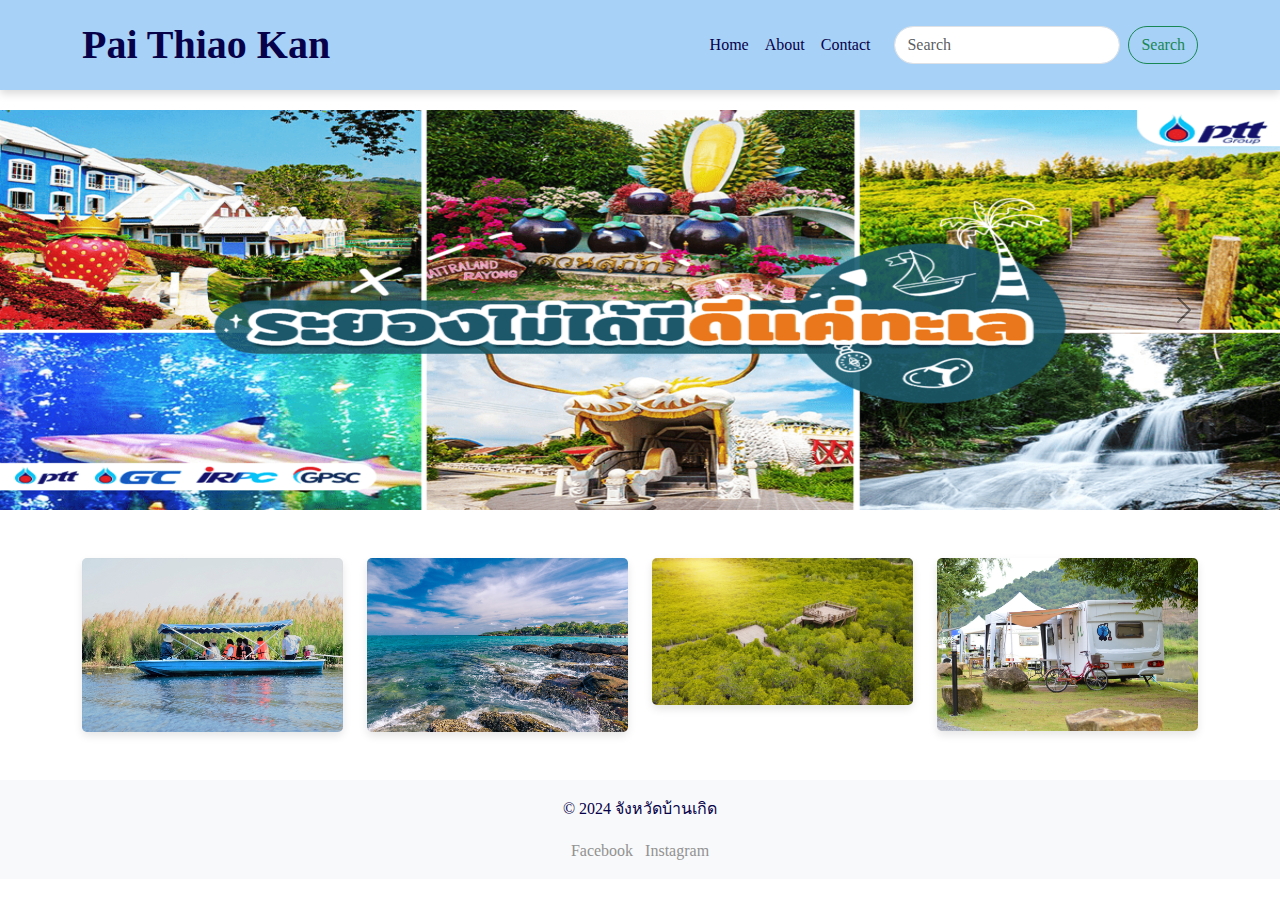
<file: index.html>
<!DOCTYPE html>
<html lang="en">
<head>
    <meta charset="UTF-8">
    <meta name="viewport" content="width=device-width, initial-scale=1.0">
    <title>สถานที่ท่องเที่ยวในระยอง</title>
    <link href="https://cdn.jsdelivr.net/npm/bootstrap@5.3.0-alpha1/dist/css/bootstrap.min.css" rel="stylesheet">
    <link rel="stylesheet" href="css/style.css">
</head>
<body>
    <nav class="navbar navbar-expand-lg navbar-light bg-light">
        <div class="container">
            <a class="navbar-brand">Pai Thiao Kan</a>
            <button 
            class="navbar-toggler ms-auto" 
            type="button" 
            data-bs-toggle="collapse" 
            data-bs-target="#navbarNav" 
            aria-controls="navbarNav" 
            aria-expanded="false" 
            aria-label="Toggle navigation">
                <span class="navbar-toggler-icon"></span>
            </button>
            <div class="collapse navbar-collapse" id="navbarNav">
                <ul class="navbar-nav ms-auto">
                    <li class="nav-item"><a class="nav-link" href="index.html">Home</a></li>
                    <li class="nav-item"><a class="nav-link" href="places.html">About</a></li>
                    <li class="nav-item"><a class="nav-link" href="contact.html">Contact</a></li>
                </ul>
            </div>
            <div>
                <form class="d-flex ms-3">
                    <input class="form-control me-2" type="search" placeholder="Search" aria-label="Search">
                    <button class="btn btn-outline-success" type="submit">Search</button>
                </form>
        </div>
        </div>
    </nav>
    <div id="heroCarousel" class="carousel slide" data-bs-ride="carousel">
        <div class="carousel-inner">
            <div class="carousel-item active">
                <img src="images/h1.png" class="d-block w-100" alt="...">
            </div>
            <div class="carousel-item">
                <img src="images/h2.jpg" class="d-block w-100" alt="...">
            </div>
            <div class="carousel-item">
                <img src="images/h3.jpeg" class="d-block w-100" alt="...">
            </div>
        </div>
        <button class="carousel-control-prev" type="button" data-bs-target="#heroCarousel" data-bs-slide="prev">
            <span class="carousel-control-prev-icon" aria-hidden="true"></span>
        </button>
        <button class="carousel-control-next" type="button" data-bs-target="#heroCarousel" data-bs-slide="next">
            <span class="carousel-control-next-icon" aria-hidden="true"></span>
        </button>
    </div>
    <div class="container my-5">
        <div class="row g-4">
            <div class="col-lg-3 col-md-6">
                <div class="card">
                    <div class="card-img">
                        <img src="images/place11.jpg" alt="สวนพฤกษศาสตร์ ระยอง">
                        <div class="overlay">
                            <h5>สวนพฤกษศาสตร์ ระยอง</h5>
                            <p>สวนพฤกษศาสตร์ระยองซึ่งเป็นศูนย์ศึกษาวิจัยและรวบรวมพรรณไม้ของภาคตะวันออก สภาพนิเวศวิทยาของพื้นที่ชุ่มน้ำและป่าเสม็ด</p>
                        </div>
                    </div>
                </div>
            </div> 
            <div class="col-lg-3 col-md-6">
                <div class="card">
                    <div class="card-img">
                        <img src="images/place 2.jpg" alt="เกาะเสม็ด">
                        <div class="overlay">
                            <h5>เกาะเสม็ด</h5>
                            <p>เกาะเสม็ดเป็นเกาะที่อยู่ในเขตของอุทยานแห่งชาติเขาแหลมหญ้า-หมู่เกาะเสม็ด มีชายหาดที่สวยงามที่พัก รีสอร์ทสวยๆ คาเฟ่ ร้านอาหาร</p>
                        </div>
                    </div>
                </div>
            </div>
            <div class="col-lg-3 col-md-6">
                <div class="card">
                    <div class="card-img">
                        <img src="images/place 3.webp">
                        <div class="overlay">
                            <h5>ทุ่งโปรงทอง</h5>
                            <p">ทุ่งโปรงทอง ปากน้ำประแสร์ ระยองรายล้อมไปด้วยต้นโปรงทองสีเขียวขจีปนสีทองอร่ามพร้อมโอโซนบริสุทธิ์ที่หาไม่ได้แน่ๆในเมืองใหญ่</p>
                        </div>
                    </div>
                </div>
            </div>
            <div class="col-lg-3 col-md-6">
                <div class="card">
                    <div class="card-img">
                        <img src="images/place 7.jpg">
                        <div class="overlay">
                            <h5>สวนละไม</h5>
                            <p>มุมไฮไลท์ของที่นี่ ก็คงจะหนีไม่พ้นทางเดิน อุโมงค์กระจก ที่สามารถเห็นชีวิตของสัตว์ใต้ทะเลได้อย่างใกล้ชิดนั่นเอง</p>
                        </div>
                    </div>
                </div>
            </div>
        </div>
    </div>
    
    <footer class="bg-light text-center py-3 mt-5">
        <p>&copy; 2024 จังหวัดบ้านเกิด</p>
        <div>
            <a href="https://www.facebook.com/Rayongrayongfanpage/?locale=th_TH" class="me-2">Facebook</a>
            <a href="https://www.instagram.com/rayonghip/">Instagram</a>
        </div>
    </footer>
    <script src="https://cdn.jsdelivr.net/npm/bootstrap@5.3.0-alpha1/dist/js/bootstrap.bundle.min.js"></script>
    <script src="js/script.js"></script>
</body>
</html>
</file>
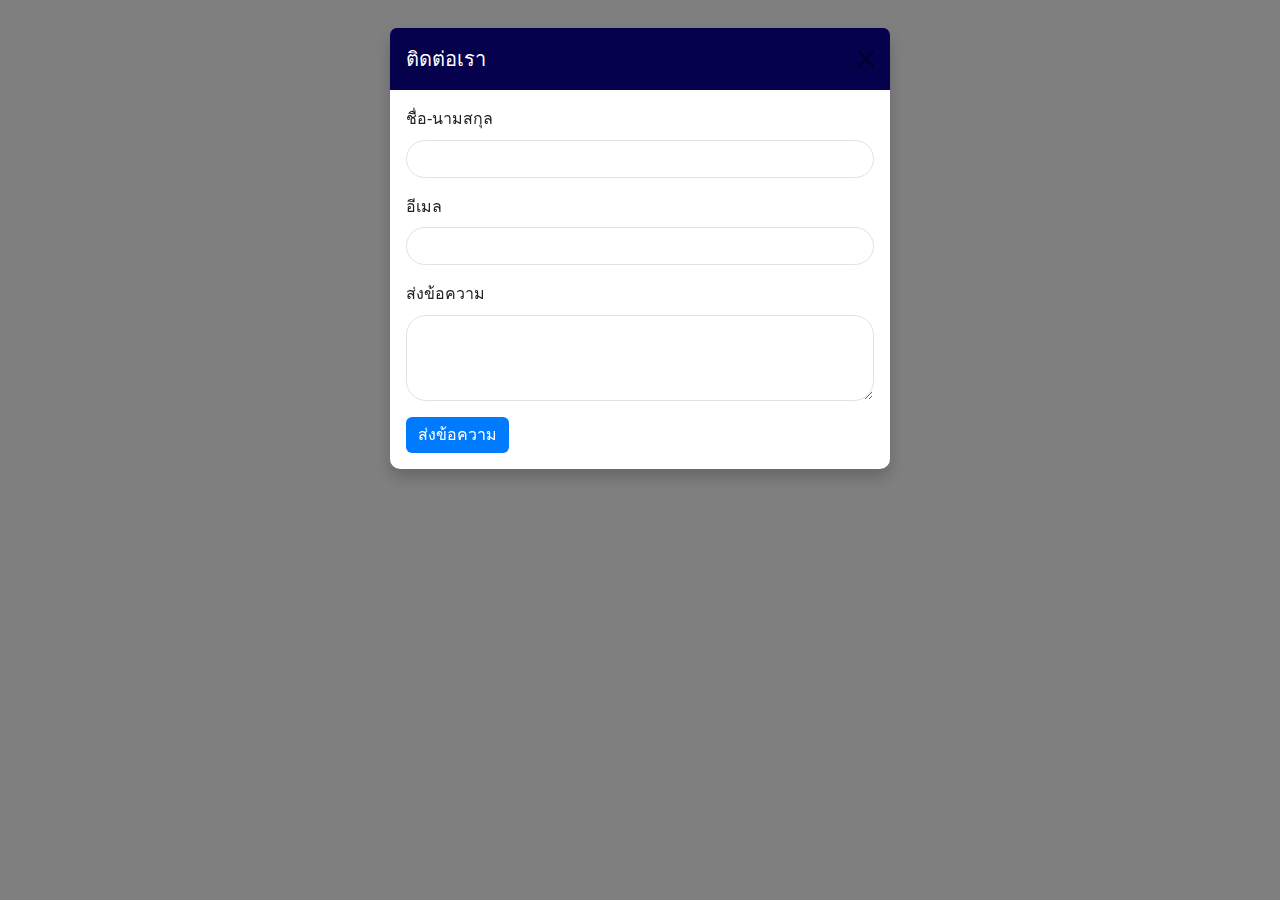
<file: contact.html>
<!DOCTYPE html>
<html lang="en">
<head>
    <meta charset="UTF-8">
    <meta name="viewport" content="width=device-width, initial-scale=1.0">
    <title>contact</title>
    <link href="https://cdn.jsdelivr.net/npm/bootstrap@5.3.0-alpha1/dist/css/bootstrap.min.css" rel="stylesheet">
    <link rel="stylesheet" href="css/style.css">
</head>
<body>
    <div class="modal fade" id="contactModal" tabindex="-1" aria-labelledby="contactModalLabel" aria-hidden="true">
        <div class="modal-dialog">
            <div class="modal-content">
                <div class="modal-header">
                    <h5 class="modal-title" id="contactModalLabel">ติดต่อเรา</h5>
                    <button type="button" class="btn-close" data-bs-dismiss="modal" aria-label="Close"></button>
                </div>
                <div class="modal-body">
                    <form>
                        <div class="mb-3">
                            <label for="name" class="form-label">ชื่อ-นามสกุล</label>
                            <input type="text" class="form-control" id="name">
                        </div>
                        <div class="mb-3">
                            <label for="email" class="form-label">อีเมล</label>
                            <input type="email" class="form-control" id="email">
                        </div>
                        <div class="mb-3">
                            <label for="message" class="form-label">ส่งข้อความ</label>
                            <textarea class="form-control" id="message" rows="3"></textarea>
                        </div>
                        <button type="submit" class="btn btn-primary">ส่งข้อความ</button>
                    </form>
                </div>
            </div>
        </div>
    </div>
    <script src="https://cdn.jsdelivr.net/npm/bootstrap@5.3.0-alpha1/dist/js/bootstrap.bundle.min.js"></script>

    <script>
        window.onload = function() {
            var myModal = new bootstrap.Modal(document.getElementById('contactModal'));
            myModal.show();
        }

        // Close the modal and go back to the page (no page reload)
        var modalCloseButton = document.querySelector('.btn-close');
        modalCloseButton.addEventListener('click', function() {
            var myModal = bootstrap.Modal.getInstance(document.getElementById('contactModal'));
            myModal.hide();  // Hide the modal
            window.location.href = "index.html"; 
        });
    </script>
</body>
</html>
</file>
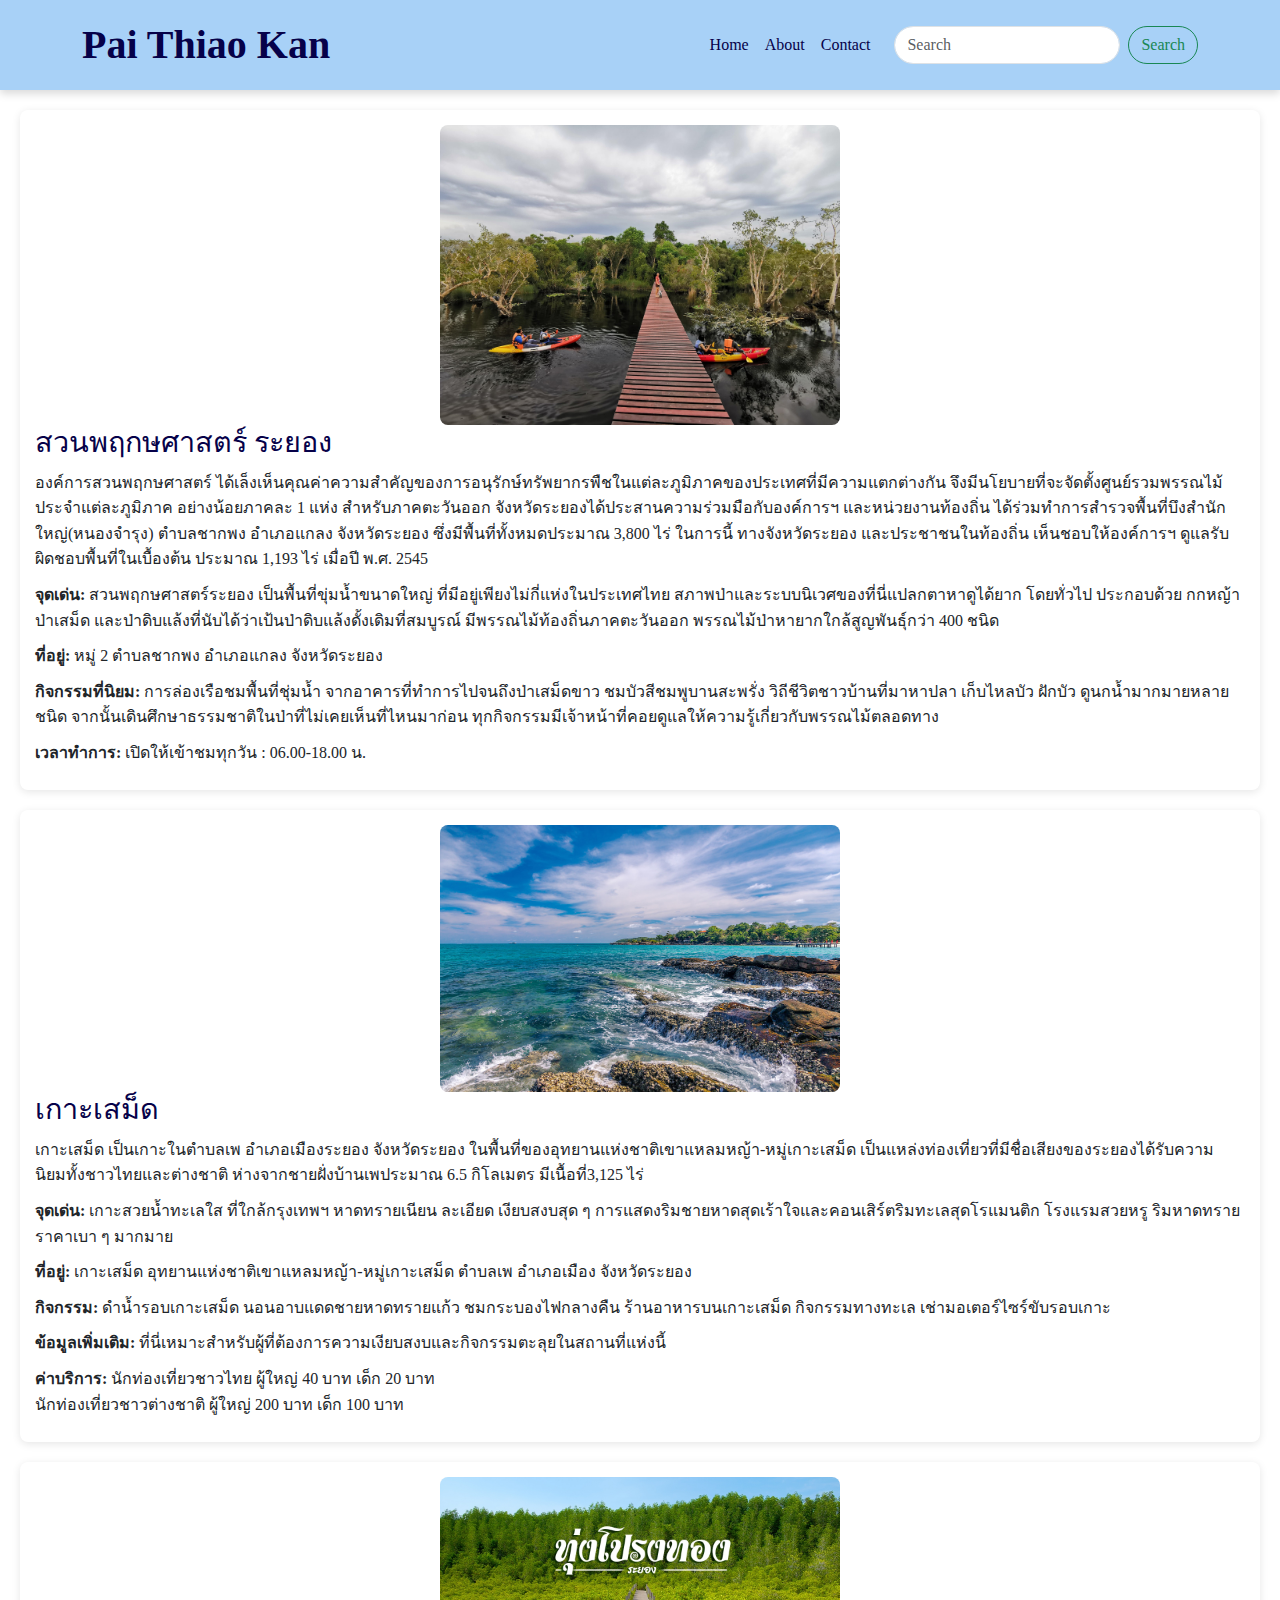
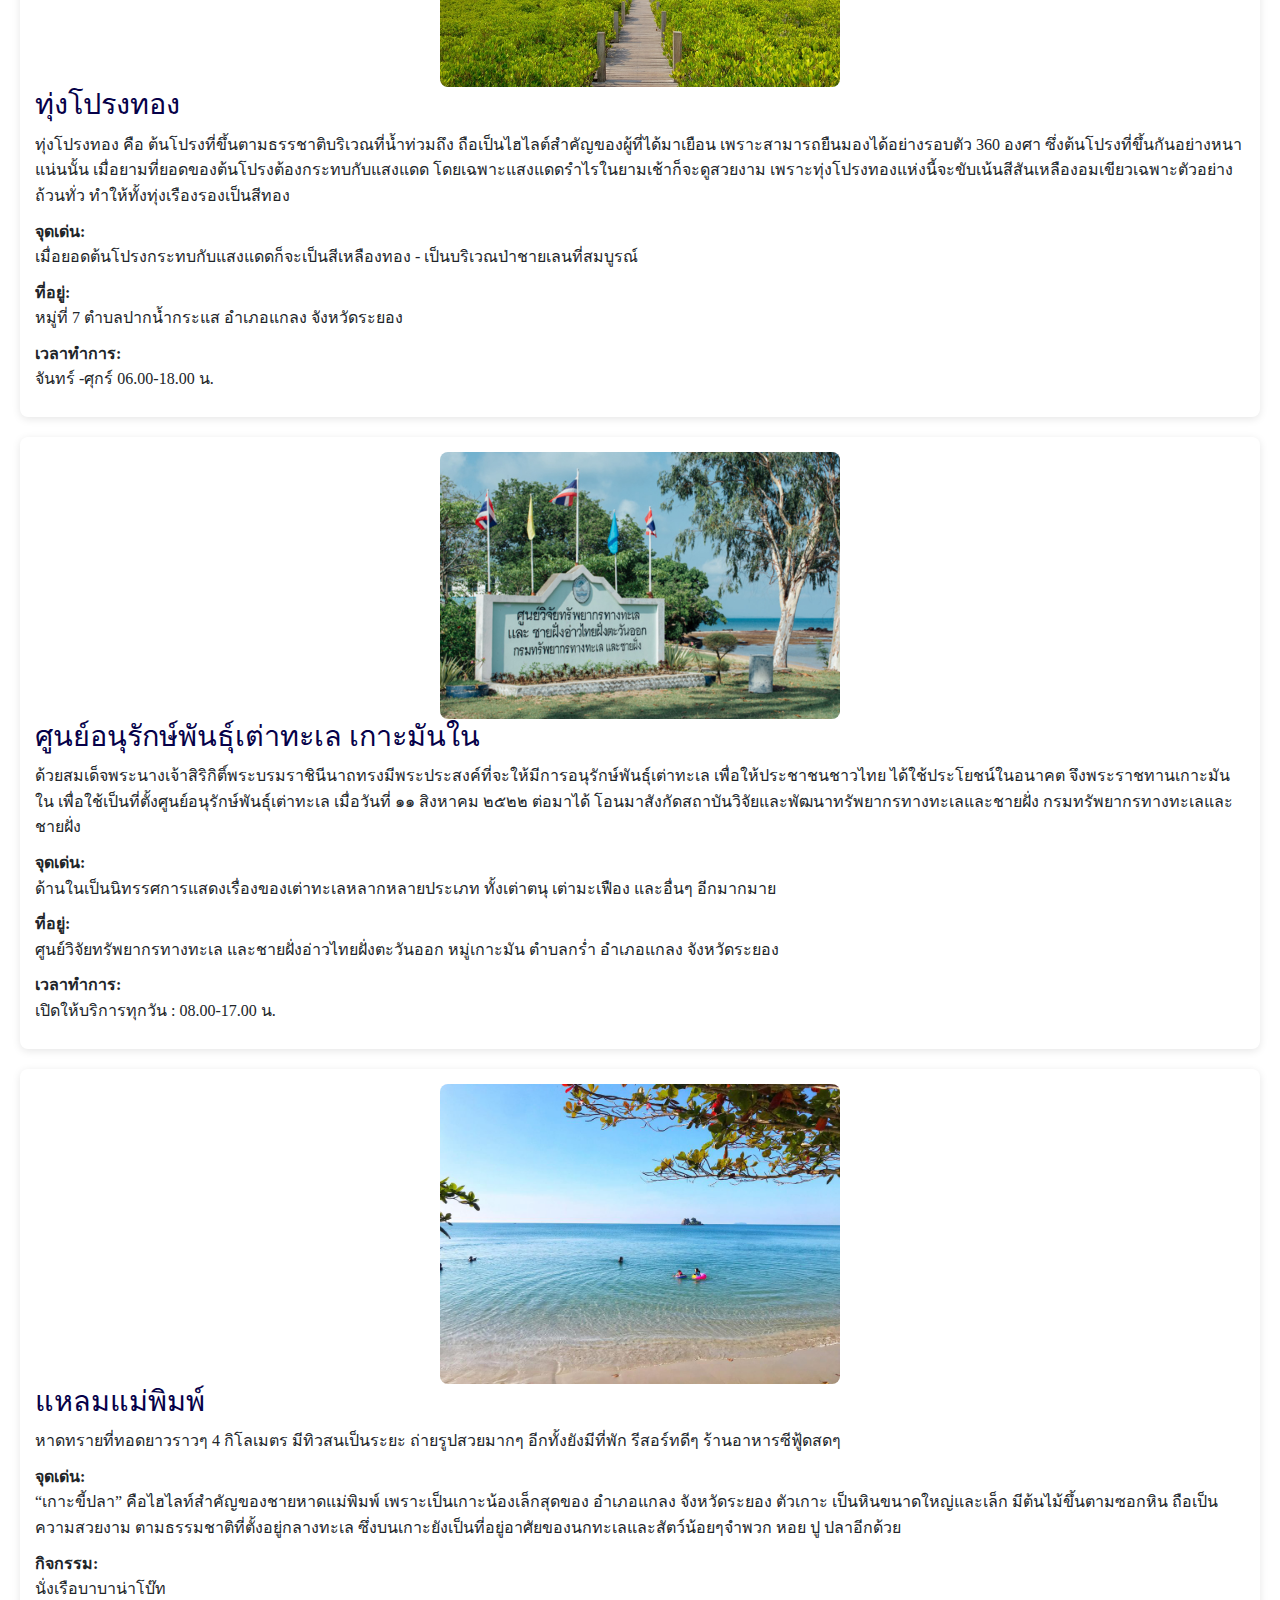
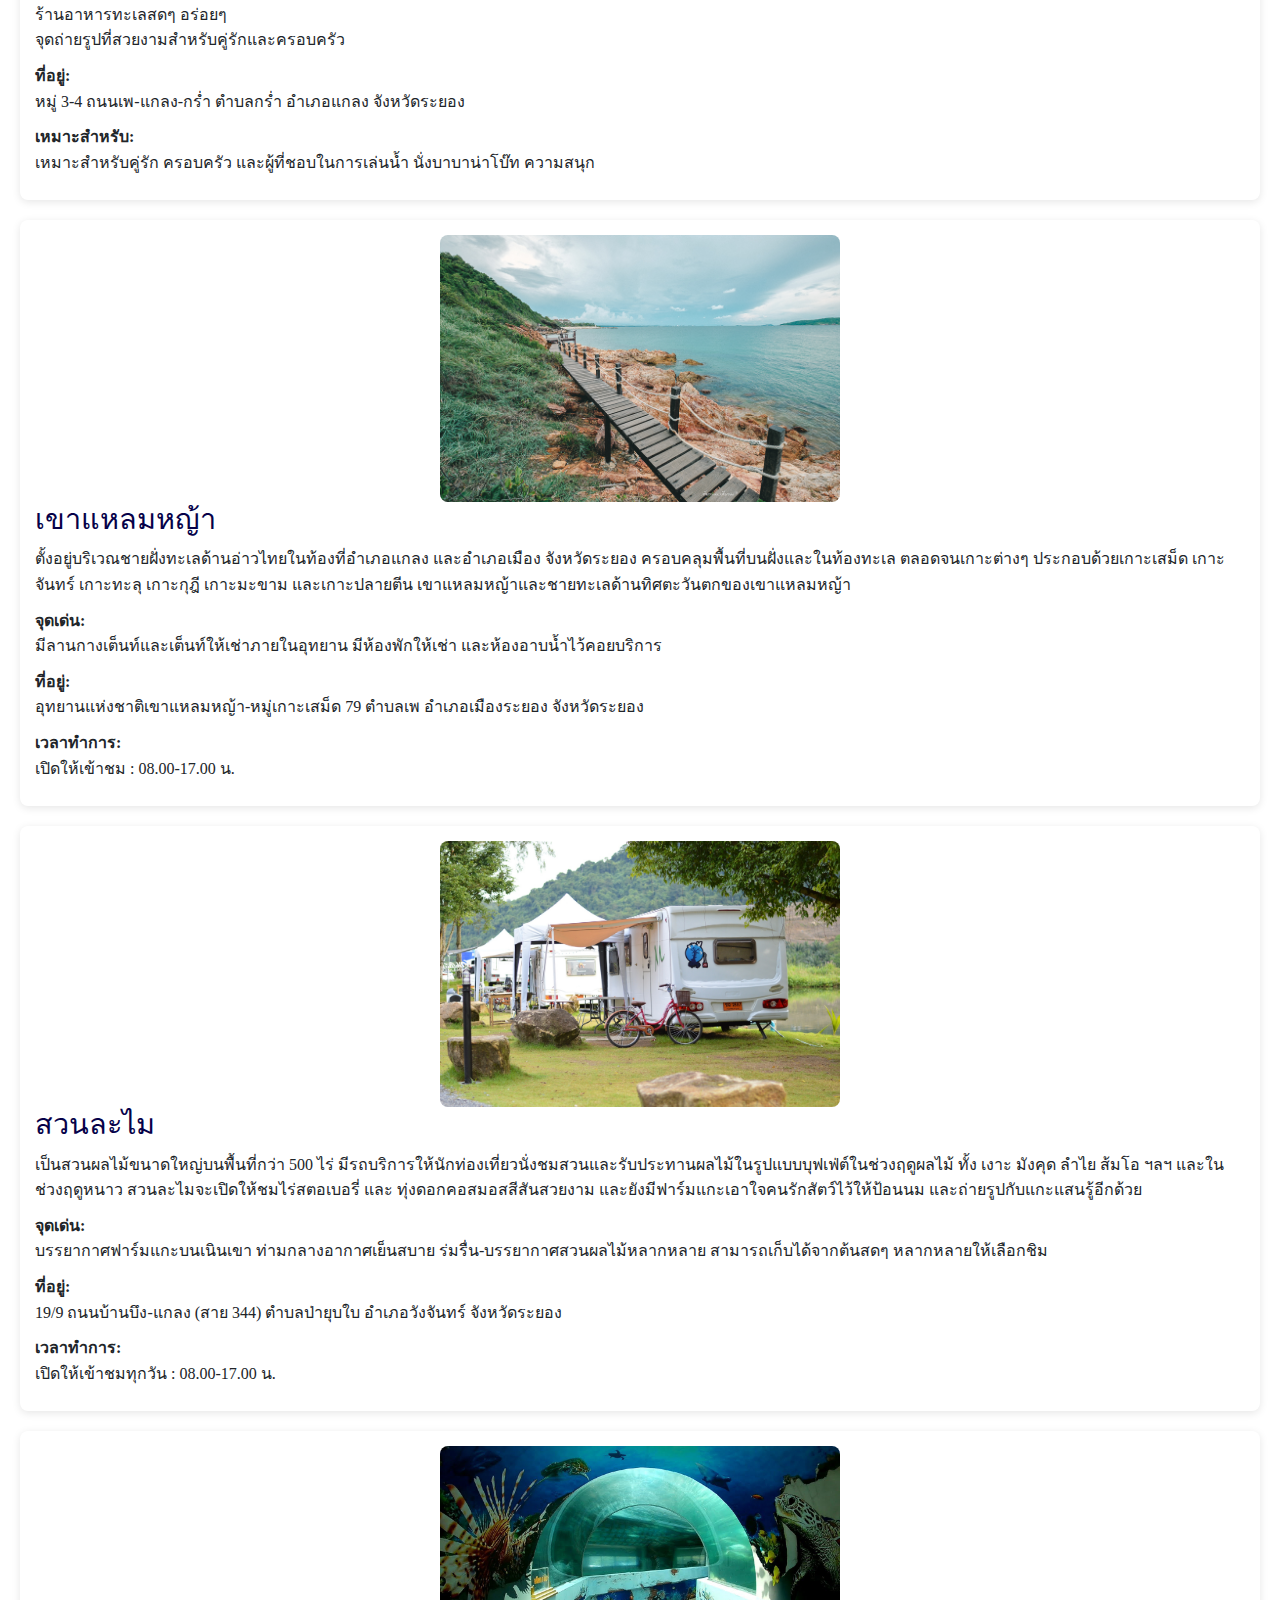
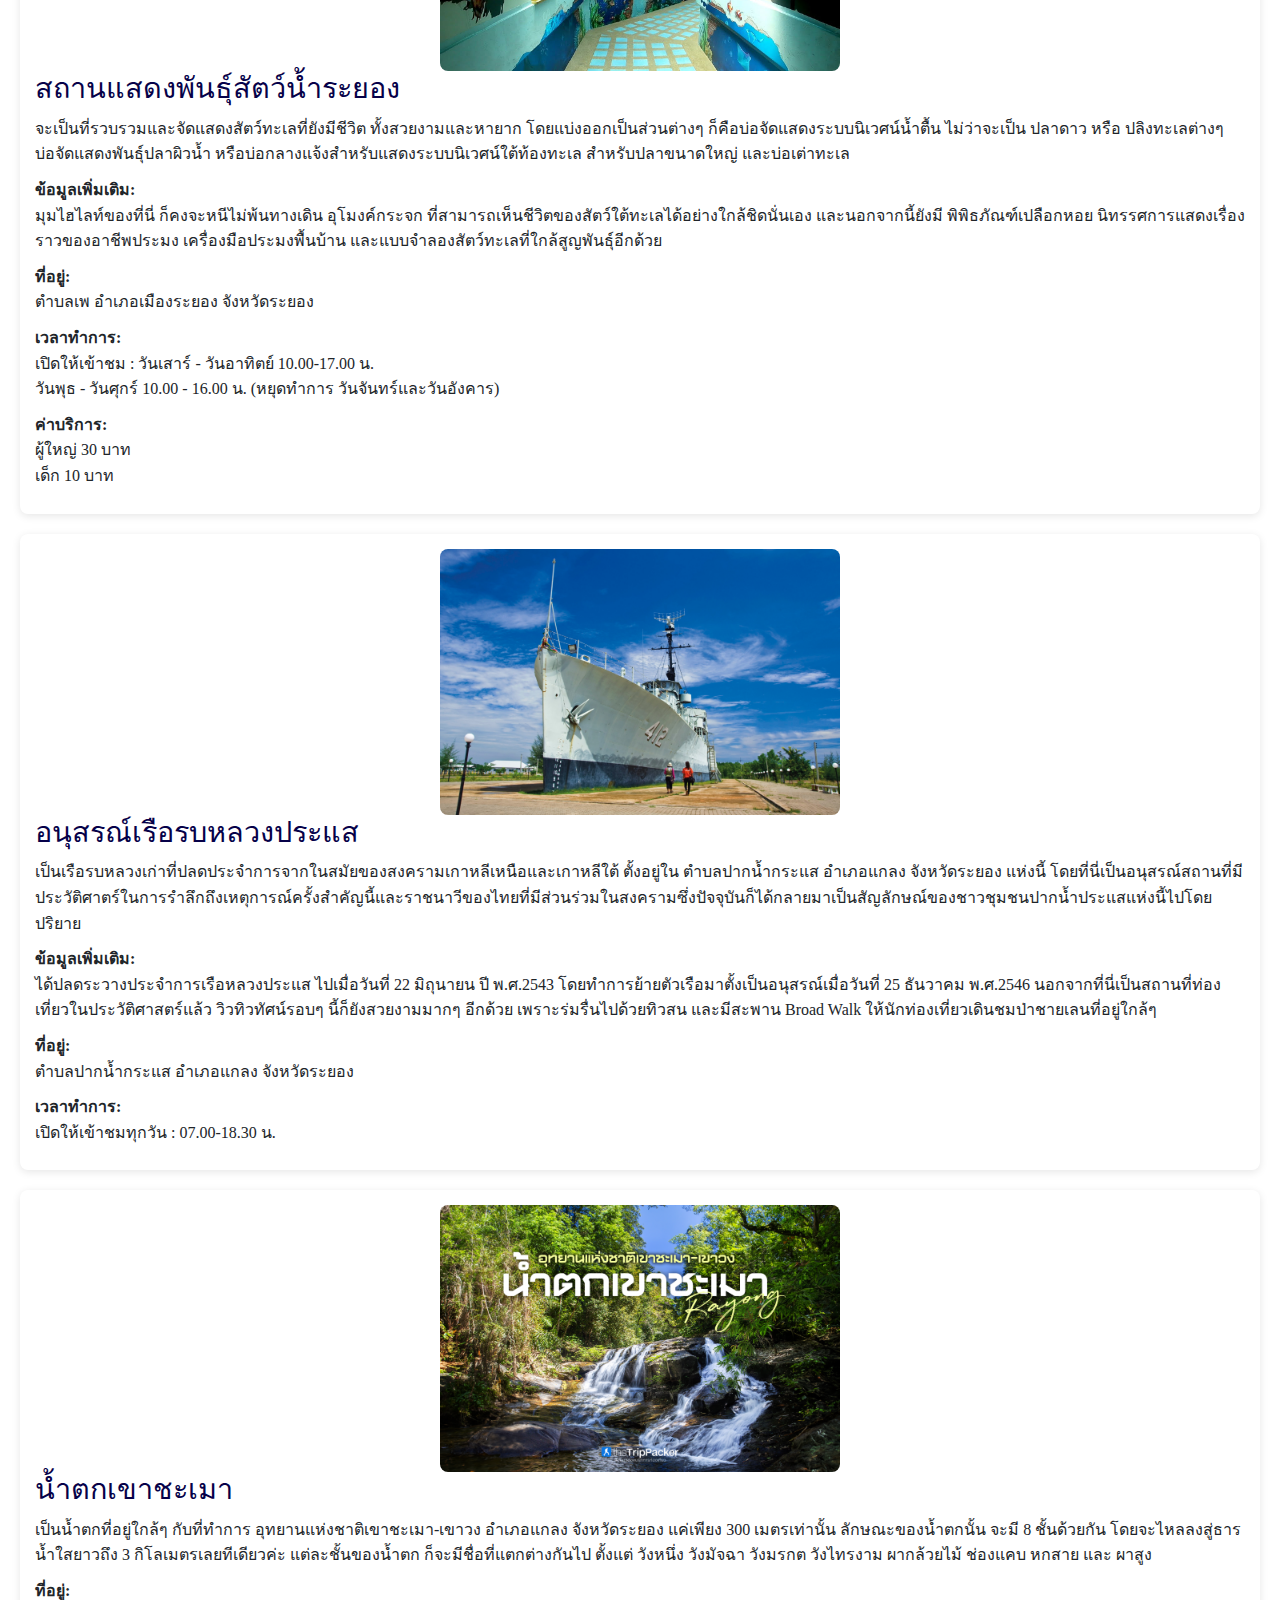
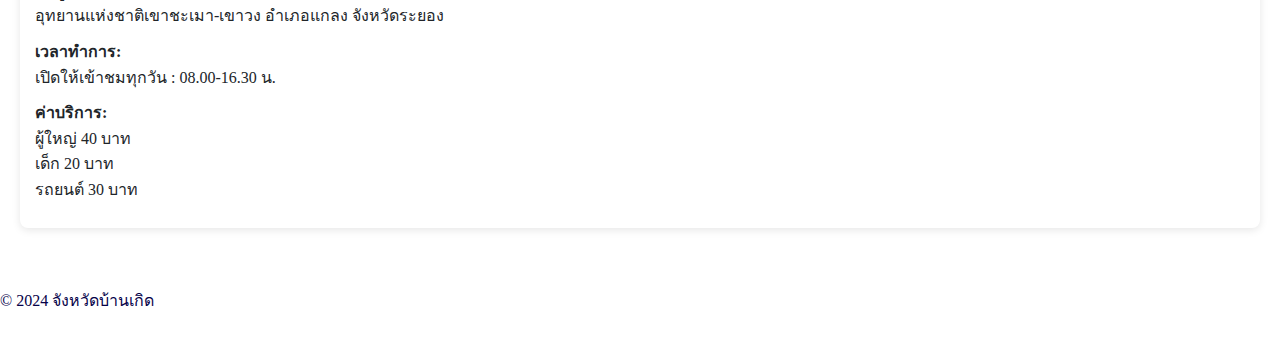
<file: places.html>
<!DOCTYPE html>
<html lang="en">
<head>
    <meta charset="UTF-8">
    <meta name="viewport" content="width=device-width, initial-scale=1.0">
    <title>สถานที่ท่องเที่ยวในระยอง</title>
    <link href="https://cdn.jsdelivr.net/npm/bootstrap@5.3.0-alpha1/dist/css/bootstrap.min.css" rel="stylesheet">
    <link rel="stylesheet" href="css/style.css">
</head>
<body>
    <nav class="navbar navbar-expand-lg navbar-light bg-light">
        <div class="container">
            <a class="navbar-brand">Pai Thiao Kan</a>
            <button class="navbar-toggler" type="button" data-bs-toggle="collapse" data-bs-target="#navbarNav" aria-controls="navbarNav" aria-expanded="false" aria-label="Toggle navigation">
                <span class="navbar-toggler-icon"></span>
            </button>
            <div class="collapse navbar-collapse" id="navbarNav">
                <ul class="navbar-nav ms-auto">
                    <li class="nav-item"><a class="nav-link" href="index.html">Home</a></li>
                    <li class="nav-item"><a class="nav-link" href="places.html">About</a></li>
                    <li class="nav-item"><a class="nav-link" href="contact.html">Contact</a></li>
                </ul>
            </div>
            <div>
                <form class="d-flex ms-3">
                    <input class="form-control me-2" type="search" placeholder="Search" aria-label="Search">
                    <button class="btn btn-outline-success" type="submit">Search</button>
                </form>
            </div>
        </div>
    </nav>
    <main>
        <article>
            <img src="images/place 1.jpg" alt="สถานที่ 1">
            <h2>สวนพฤกษศาสตร์ ระยอง</h2>
            <p>องค์การสวนพฤกษศาสตร์ ได้เล็งเห็นคุณค่าความสำคัญของการอนุรักษ์ทรัพยากรพืชในแต่ละภูมิภาคของประเทศที่มีความแตกต่างกัน จึงมีนโยบายที่จะจัดตั้งศูนย์รวมพรรณไม้ประจำแต่ละภูมิภาค
                อย่างน้อยภาคละ 1 แห่ง สำหรับภาคตะวันออก จังหวัดระยองได้ประสานความร่วมมือกับองค์การฯ และหน่วยงานท้องถิ่น ได้ร่วมทำการสำรวจพื้นที่บึงสำนักใหญ่(หนองจำรุง)
                ตำบลชากพง อำเภอแกลง จังหวัดระยอง ซึ่งมีพื้นที่ทั้งหมดประมาณ 3,800 ไร่ ในการนี้ ทางจังหวัดระยอง และประชาชนในท้องถิ่น เห็นชอบให้องค์การฯ ดูแลรับผิดชอบพื้นที่ในเบื้องต้น 
                ประมาณ 1,193 ไร่ เมื่อปี พ.ศ. 2545
            </p>
            <p>
                <strong>จุดเด่น:</strong>  
                สวนพฤกษศาสตร์ระยอง เป็นพื้นที่ขุ่มน้ำขนาดใหญ่ ที่มีอยู่เพียงไม่กี่แห่งในประเทศไทย สภาพป่าและระบบนิเวศของที่นี่แปลกตาหาดูได้ยาก 
                โดยทั่วไป ประกอบด้วย กกหญ้า ป่าเสม็ด และป่าดิบแล้งที่นับได้ว่าเป้นป่าดิบแล้งดั้งเดิมที่สมบูรณ์ มีพรรณไม้ท้องถิ่นภาคตะวันออก พรรณไม้ป่าหายากใกล้สูญพันธุ์กว่า 400 ชนิด
            </p>
            <p>
                <strong>ที่อยู่:</strong>  
                หมู่ 2 ตำบลชากพง อำเภอแกลง จังหวัดระยอง
            </p>
            <p>
                <strong>กิจกรรมที่นิยม:</strong>  
                การล่องเรือชมพื้นที่ชุ่มน้ำ จากอาคารที่ทำการไปจนถึงป่าเสม็ดขาว ชมบัวสีชมพูบานสะพรั่ง วิถีชีวิตชาวบ้านที่มาหาปลา เก็บไหลบัว ฝักบัว ดูนกน้ำมากมายหลายชนิด
                จากนั้นเดินศึกษาธรรมชาติในป่าที่ไม่เคยเห็นที่ไหนมาก่อน ทุกกิจกรรมมีเจ้าหน้าที่คอยดูแลให้ความรู้เกี่ยวกับพรรณไม้ตลอดทาง 
            </p>
            <p>
                <strong>เวลาทำการ:</strong>  
                เปิดให้เข้าชมทุกวัน : 06.00-18.00 น.
            </p>
        </article>
        <article>
            <img src="images/place 2.jpg" alt="สถานที่ 2">
            <h2>เกาะเสม็ด</h2>
            <p>เกาะเสม็ด เป็นเกาะในตำบลเพ อำเภอเมืองระยอง จังหวัดระยอง ในพื้นที่ของอุทยานแห่งชาติเขาแหลมหญ้า-หมู่เกาะเสม็ด
                เป็นแหล่งท่องเที่ยวที่มีชื่อเสียงของระยองได้รับความนิยมทั้งชาวไทยและต่างชาติ ห่างจากชายฝั่งบ้านเพประมาณ 6.5 กิโลเมตร มีเนื้อที่3,125 ไร่
            </p>
            <p>
                <strong>จุดเด่น:</strong>  
                เกาะสวยน้ำทะเลใส ที่ใกล้กรุงเทพฯ หาดทรายเนียน ละเอียด เงียบสงบสุด ๆ การแสดงริมชายหาดสุดเร้าใจและคอนเสิร์ตริมทะเลสุดโรแมนติก
                โรงแรมสวยหรู ริมหาดทราย ราคาเบา ๆ มากมาย
            </p>
            <p>
                <strong>ที่อยู่:</strong>  
                เกาะเสม็ด อุทยานแห่งชาติเขาแหลมหญ้า-หมู่เกาะเสม็ด ตำบลเพ อำเภอเมือง จังหวัดระยอง
            </p>
            <p>
                <strong>กิจกรรม:</strong>  
                ดำน้ำรอบเกาะเสม็ด นอนอาบแดดชายหาดทรายแก้ว ชมกระบองไฟกลางคืน ร้านอาหารบนเกาะเสม็ด กิจกรรมทางทะเล เช่ามอเตอร์ไซร์ขับรอบเกาะ
            </p>
            <p>
                <strong>ข้อมูลเพิ่มเติม:</strong>  
                ที่นี่เหมาะสำหรับผู้ที่ต้องการความเงียบสงบและกิจกรรมตะลุยในสถานที่แห่งนี้
            </p>
            <p>
                <strong>ค่าบริการ:</strong>  
                นักท่องเที่ยวชาวไทย ผู้ใหญ่ 40 บาท เด็ก 20 บาท<br>
                นักท่องเที่ยวชาวต่างชาติ ผู้ใหญ่ 200 บาท เด็ก 100 บาท
            </p>
        </article>
        <article>
            <img src="images/place 3.jpg" alt="สถานที่ 3">
            <h2>ทุ่งโปรงทอง</h2>
            <p>
                ทุ่งโปรงทอง คือ ต้นโปรงที่ขึ้นตามธรรชาติบริเวณที่น้ำท่วมถึง ถือเป็นไฮไลต์สำคัญของผู้ที่ได้มาเยือน เพราะสามารถยืนมองได้อย่างรอบตัว 360 องศา
                ซึ่งต้นโปรงที่ขึ้นกันอย่างหนาแน่นนั้น เมื่อยามที่ยอดของต้นโปรงต้องกระทบกับแสงแดด โดยเฉพาะแสงแดดรำไรในยามเช้าก็จะดูสวยงาม
                เพราะทุ่งโปรงทองแห่งนี้จะขับเน้นสีสันเหลืองอมเขียวเฉพาะตัวอย่างถ้วนทั่ว ทำให้ทั้งทุ่งเรืองรองเป็นสีทอง
            </p>
            <p>
                <strong>จุดเด่น:</strong><br>
                เมื่อยอดต้นโปรงกระทบกับแสงแดดก็จะเป็นสีเหลืองทอง - เป็นบริเวณป่าชายเลนที่สมบูรณ์
            </p>
            <p>
                <strong>ที่อยู่:</strong><br>
                หมู่ที่ 7 ตำบลปากน้ำกระแส อำเภอแกลง จังหวัดระยอง
            </p>
            <p>
                <strong>เวลาทำการ:</strong><br>
                จันทร์ -ศุกร์ 06.00-18.00 น.
            </p>
        </article>
        <article>
            <img src="images/place 4.jpg" alt="สถานที่ 4">
            <h2>ศูนย์อนุรักษ์พันธุ์เต่าทะเล เกาะมันใน</h2>
            <p>
                ด้วยสมเด็จพระนางเจ้าสิริกิติ์พระบรมราชินีนาถทรงมีพระประสงค์ที่จะให้มีการอนุรักษ์พันธุ์เต่าทะเล เพื่อให้ประชาชนชาวไทย ได้ใช้ประโยชน์ในอนาคต
                จึงพระราชทานเกาะมันใน เพื่อใช้เป็นที่ตั้งศูนย์อนุรักษ์พันธุ์เต่าทะเล เมื่อวันที่ ๑๑ สิงหาคม ๒๕๒๒ ต่อมาได้
                โอนมาสังกัดสถาบันวิจัยและพัฒนาทรัพยากรทางทะเลและชายฝั่ง กรมทรัพยากรทางทะเลและชายฝั่ง
            </p>
            <p>
                <strong>จุดเด่น:</strong><br>
                ด้านในเป็นนิทรรศการแสดงเรื่องของเต่าทะเลหลากหลายประเภท ทั้งเต่าตนุ เต่ามะเฟือง และอื่นๆ อีกมากมาย
            </p>
            <p>
                <strong>ที่อยู่:</strong><br>
                ศูนย์วิจัยทรัพยากรทางทะเล และชายฝั่งอ่าวไทยฝั่งตะวันออก หมู่เกาะมัน ตำบลกร่ำ อำเภอแกลง จังหวัดระยอง
            </p>
            <p>
                <strong>เวลาทำการ:</strong><br>
                เปิดให้บริการทุกวัน : 08.00-17.00 น.
            </p>
        </article>
        <article>
            <img src="images/place 5.jpg" alt="สถานที่ 5">
            <h2>แหลมแม่พิมพ์</h2>
            <p> หาดทรายที่ทอดยาวราวๆ 4 กิโลเมตร มีทิวสนเป็นระยะ ถ่ายรูปสวยมากๆ อีกทั้งยังมีที่พัก รีสอร์ทดีๆ ร้านอาหารซีฟู้ดสดๆ</p>
            <p>
                <strong>จุดเด่น:</strong><br>
                “เกาะขี้ปลา” คือไฮไลท์สำคัญของชายหาดแม่พิมพ์ เพราะเป็นเกาะน้องเล็กสุดของ อำเภอแกลง จังหวัดระยอง ตัวเกาะ
                เป็นหินขนาดใหญ่และเล็ก มีต้นไม้ขึ้นตามซอกหิน ถือเป็นความสวยงาม ตามธรรมชาติที่ตั้งอยู่กลางทะเล 
                ซึ่งบนเกาะยังเป็นที่อยู่อาศัยของนกทะเลและสัตว์น้อยๆจำพวก หอย ปู ปลาอีกด้วย
            </p>
            <p>
                <strong>กิจกรรม:</strong><br>
                นั่งเรือบาบาน่าโบ๊ท<br>
                ร้านอาหารทะเลสดๆ อร่อยๆ<br>
                จุดถ่ายรูปที่สวยงามสำหรับคู่รักและครอบครัว
            </p>
            <p>
                <strong>ที่อยู่:</strong><br>
                หมู่ 3-4 ถนนเพ-แกลง-กร่ำ ตำบลกร่ำ อำเภอแกลง จังหวัดระยอง
            </p>
            <p>
                <strong>เหมาะสำหรับ:</strong><br>
                เหมาะสำหรับคู่รัก ครอบครัว และผู้ที่ชอบในการเล่นน้ำ นั่งบาบาน่าโบ๊ท ความสนุก
            </p>
        </article>
        <article>
            <img src="images/place 6.jpg" alt="สถานที่ 6">
            <h2>เขาแหลมหญ้า</h2>
            <p>ตั้งอยู่บริเวณชายฝั่งทะเลด้านอ่าวไทยในท้องที่อำเภอแกลง และอำเภอเมือง จังหวัดระยอง
                ครอบคลุมพื้นที่บนฝั่งและในท้องทะเล ตลอดจนเกาะต่างๆ ประกอบด้วยเกาะเสม็ด เกาะจันทร์ เกาะทะลุ เกาะกุฎี เกาะมะขาม และเกาะปลายตีน
                เขาแหลมหญ้าและชายทะเลด้านทิศตะวันตกของเขาแหลมหญ้า
            </p>
            <p>
                <strong>จุดเด่น:</strong><br>
                มีลานกางเต็นท์และเต็นท์ให้เช่าภายในอุทยาน มีห้องพักให้เช่า และห้องอาบน้ำไว้คอยบริการ
            </p>
            <p>
                <strong>ที่อยู่:</strong><br>
                อุทยานแห่งชาติเขาแหลมหญ้า-หมู่เกาะเสม็ด 79 ตำบลเพ อำเภอเมืองระยอง จังหวัดระยอง
            </p>
            <p>
                <strong>เวลาทำการ:</strong><br>
                เปิดให้เข้าชม : 08.00-17.00 น.
            </p>
        </article>
        <article>
            <img src="images/place 7.jpg" alt="สถานที่ 7">
            <h2>สวนละไม</h2>
            <p>เป็นสวนผลไม้ขนาดใหญ่บนพื้นที่กว่า 500 ไร่ มีรถบริการให้นักท่องเที่ยวนั่งชมสวนและรับประทานผลไม้ในรูปแบบบุฟเฟ่ต์ในช่วงฤดูผลไม้
                ทั้ง เงาะ มังคุด ลำไย ส้มโอ ฯลฯ และในช่วงฤดูหนาว สวนละไมจะเปิดให้ชมไร่สตอเบอรี่ และ ทุ่งดอกคอสมอสสีสันสวยงาม
                และยังมีฟาร์มแกะเอาใจคนรักสัตว์ไว้ให้ป้อนนม และถ่ายรูปกับแกะแสนรู้อีกด้วย
            </p>
            <p>
                <strong>จุดเด่น:</strong><br>
                บรรยากาศฟาร์มแกะบนเนินเขา ท่ามกลางอากาศเย็นสบาย ร่มรื่น-บรรยากาศสวนผลไม้หลากหลาย สามารถเก็บได้จากต้นสดๆ หลากหลายให้เลือกชิม</p>
            <p>
                <strong>ที่อยู่:</strong><br>
                19/9 ถนนบ้านบึง-แกลง (สาย 344) ตำบลป่ายุบใบ อำเภอวังจันทร์ จังหวัดระยอง</p>
            <p>
                <strong>เวลาทำการ:</strong><br>
                เปิดให้เข้าชมทุกวัน : 08.00-17.00 น.
            </p>
        </article>
        <article>
            <img src="images/place 8.jpeg" alt="สถานที่ 8">
            <h2>สถานแสดงพันธุ์สัตว์น้ำระยอง</h2>
            <p>จะเป็นที่รวบรวมและจัดแสดงสัตว์ทะเลที่ยังมีชีวิต ทั้งสวยงามและหายาก โดยแบ่งออกเป็นส่วนต่างๆ 
                ก็คือบ่อจัดแสดงระบบนิเวศน์น้ำตื้น ไม่ว่าจะเป็น ปลาดาว หรือ ปลิงทะเลต่างๆ บ่อจัดแสดงพันธุ์ปลาผิวน้ำ 
                หรือบ่อกลางแจ้งสำหรับแสดงระบบนิเวศน์ใต้ท้องทะเล สำหรับปลาขนาดใหญ่ และบ่อเต่าทะเล
            </p>
            <p>
                <strong>ข้อมูลเพิ่มเติม:</strong><br>
                มุมไฮไลท์ของที่นี่ ก็คงจะหนีไม่พ้นทางเดิน อุโมงค์กระจก ที่สามารถเห็นชีวิตของสัตว์ใต้ทะเลได้อย่างใกล้ชิดนั่นเอง
                และนอกจากนี้ยังมี พิพิธภัณฑ์เปลือกหอย นิทรรศการแสดงเรื่องราวของอาชีพประมง เครื่องมือประมงพื้นบ้าน และแบบจำลองสัตว์ทะเลที่ใกล้สูญพันธุ์อีกด้วย
            </p>
            <p>
                <strong>ที่อยู่:</strong><br>
                ตำบลเพ อำเภอเมืองระยอง จังหวัดระยอง
            </p>
            <p>
                <strong>เวลาทำการ:</strong><br>
                เปิดให้เข้าชม : วันเสาร์ - วันอาทิตย์ 10.00-17.00 น.<br>
                วันพุธ - วันศุกร์ 10.00 - 16.00 น. (หยุดทำการ วันจันทร์และวันอังคาร)
            </p>
            <p>
                <strong>ค่าบริการ:</strong><br>
                ผู้ใหญ่ 30 บาท<br>
                เด็ก 10 บาท
            </p>
        </article>
        <article>
            <img src="images/place 9.jpeg" alt="สถานที่ 9">
            <h2>อนุสรณ์เรือรบหลวงประแส</h2>
            <p>เป็นเรือรบหลวงเก่าที่ปลดประจำการจากในสมัยของสงครามเกาหลีเหนือและเกาหลีใต้ ตั้งอยู่ใน ตำบลปากน้ำกระแส อำเภอแกลง จังหวัดระยอง แห่งนี้
                โดยที่นี่เป็นอนุสรณ์สถานที่มีประวัติศาตร์ในการรำลึกถึงเหตุการณ์ครั้งสำคัญนี้และราชนาวีของไทยที่มีส่วนร่วมในสงครามซึ่งปัจจุบันก็ได้กลายมาเป็นสัญลักษณ์ของชาวชุมชนปากน้ำประแสแห่งนี้ไปโดยปริยาย
            </p>
            <p>
                <strong>ข้อมูลเพิ่มเติม:</strong><br>
                ได้ปลดระวางประจำการเรือหลวงประแส ไปเมื่อวันที่ 22 มิถุนายน ปี พ.ศ.2543 โดยทำการย้ายตัวเรือมาตั้งเป็นอนุสรณ์เมื่อวันที่ 25 ธันวาคม พ.ศ.2546
                นอกจากที่นี่เป็นสถานที่ท่องเที่ยวในประวัติศาสตร์แล้ว วิวทิวทัศน์รอบๆ นี้ก็ยังสวยงามมากๆ อีกด้วย เพราะร่มรื่นไปด้วยทิวสน และมีสะพาน Broad Walk ให้นักท่องเที่ยวเดินชมป่าชายเลนที่อยู่ใกล้ๆ
            <p>
                <strong>ที่อยู่:</strong><br>
                ตำบลปากน้ำกระแส อำเภอแกลง จังหวัดระยอง
            </p>
            <p>
                <strong>เวลาทำการ:</strong><br>
                เปิดให้เข้าชมทุกวัน : 07.00-18.30 น.
            </p>
        </article>
        <article>
            <img src="images/places 10.png" alt="สถานที่ 10">
            <h2>น้ำตกเขาชะเมา</h2>
            <p>เป็นน้ำตกที่อยู่ใกล้ๆ กับที่ทำการ อุทยานแห่งชาติเขาชะเมา-เขาวง อำเภอแกลง จังหวัดระยอง แค่เพียง 300 เมตรเท่านั้น ลักษณะของน้ำตกนั้น จะมี 8 ชั้นด้วยกัน
                โดยจะไหลลงสู่ธารน้ำใสยาวถึง 3 กิโลเมตรเลยทีเดียวค่ะ แต่ละชั้นของน้ำตก ก็จะมีชื่อที่แตกต่างกันไป ตั้งแต่ วังหนึ่ง วังมัจฉา วังมรกต วังไทรงาม ผากล้วยไม้ ช่องแคบ หกสาย และ ผาสูง
            </p>
            <p>
                <strong>ที่อยู่:</strong><br>
                อุทยานแห่งชาติเขาชะเมา-เขาวง อำเภอแกลง จังหวัดระยอง
            </p>
            <p>
                <strong>เวลาทำการ:</strong><br>
                เปิดให้เข้าชมทุกวัน : 08.00-16.30 น.
            </p>
            <p>
                <strong>ค่าบริการ:</strong><br>
                ผู้ใหญ่ 40 บาท<br>
                เด็ก 20 บาท<br>
                รถยนต์ 30 บาท
            </p>
        </article>
    </main>
    <footer>
        <p>© 2024 จังหวัดบ้านเกิด</p>
    </footer>

    <script src="https://cdn.jsdelivr.net/npm/bootstrap@5.3.0-alpha1/dist/js/bootstrap.bundle.min.js"></script>
</body>
</html>
</file>
<file: css/style.css>
* {
    margin: 0;
    padding: 0;
    box-sizing: border-box;
}
body {
    font-family: 'Times New Roman', serif;
    background-color: #ffffff;
    line-height: 1.6;

}
.navbar {
    box-shadow: 0 4px 8px rgba(0, 0, 0, 0.144);
    background-color: #3d98ee73 !important;
}

.navbar-brand {
    font-size: 40px;
    font-weight: bold;
    color: #060149 !important;
}

.nav-link {
    font-size: 16px;
    color: #060149 !important;
}

.nav-link:hover {
    color: #060149 !important;
}

.navbar-nav .nav-link {
    position: relative;
    color: #000000;
    text-decoration: none;
    transition: color 0.3s ease;
}

.navbar-nav .nav-link:hover {
    color: #5f5f5f;
}

.navbar-nav .nav-link::after {
    content: "";
    position: absolute;
    left: 0;
    bottom: 0;
    width: 0;
    height: 2px;
    background-color: #5f5f5f; 
    transition: width 0.3s ease;
}

.navbar-nav .nav-link:hover::after {
    width: 100%;
}

.form-control {
    border-radius: 20px;
}

.btn-outline-success {
    border-radius: 20px;
}
.carousel-inner img {
    height: 400px;
    object-fit: fill;
}

.carousel-control-prev-icon,
.carousel-control-next-icon {
    filter: invert(1);
}
#heroCarousel {
    margin: 20px 0;
}
.card {
    border: none;
    box-shadow: 0 4px 8px rgba(0, 0, 0, 0.1);
    transition: transform 0.3s, box-shadow 0.3s;
}

.card:hover {
    transform: translateY(-5px);
    box-shadow: 0 8px 16px rgba(0, 0, 0, 0.2);
}

.card-title {
    font-size: 18px;
    font-weight: bold;
    color: #060149;
}

.card-text {
    color: #060149;
}

main {
    padding: 20px;
}
article {
    background-color: rgb(255, 255, 255);
    margin-bottom: 20px;
    padding: 15px;
    border-radius: 8px;
    box-shadow: 0 2px 8px rgba(0, 0, 0, 0.1);
}

article h2 {
    font-size: 1.8rem;
    color: #060149;
}

article img {
    display: block;
    margin-left: auto;
    margin-right: auto;
    width: 200%;
    max-width: 400px;
    height: auto;
    border-radius: 8px;
}

article p {
    line-height: 1.6;
    margin: 10px 0;
}
.card-img {
    position: relative;
    overflow: hidden;
}

.card-img img {
    width: 100%;
    display: block;
    transition: transform 0.5s ease;
}

.card-img:hover img {
    transform: scale(1.1);
}

.overlay {
    position: absolute;
    top: 0;
    left: 0;
    width: 100%;
    height: 100%;
    background: rgba(0, 0, 0, 0.6);
    color: #fff;
    display: flex;
    flex-direction: column;
    justify-content: center;
    align-items: center;
    opacity: 0;
    transition: opacity 0.5s ease;
    text-align: center;
    padding: 15px;
}

.card-img:hover .overlay {
    opacity: 1;
}

.overlay h5 {
    font-size: 1.25rem;
    margin-bottom: 10px;
}

.overlay p {
    font-size: 0.9rem;
}

.modal-content {
    border-radius: 10px;
    border: none;
    box-shadow: 0 8px 16px rgba(0, 0, 0, 0.2);
}

.modal-header {
    background-color: #06014d;
    color: white;
    border-bottom: none;
}

.modal-title {
    font-size: 20px;
}

.btn-primary {
    background-color: #007bff;
    border: none;
    transition: background-color 0.3s;
}

.btn-primary:hover {
    background-color: #0056b3;
}

footer {
    background-color: #ffffff;
    color: #060149;
    padding: 20px 0;
}

footer a {
    color: #929292;
    text-decoration: none;
}

footer a:hover {
    color: #007bff;
    text-decoration: underline;
}
</file>
